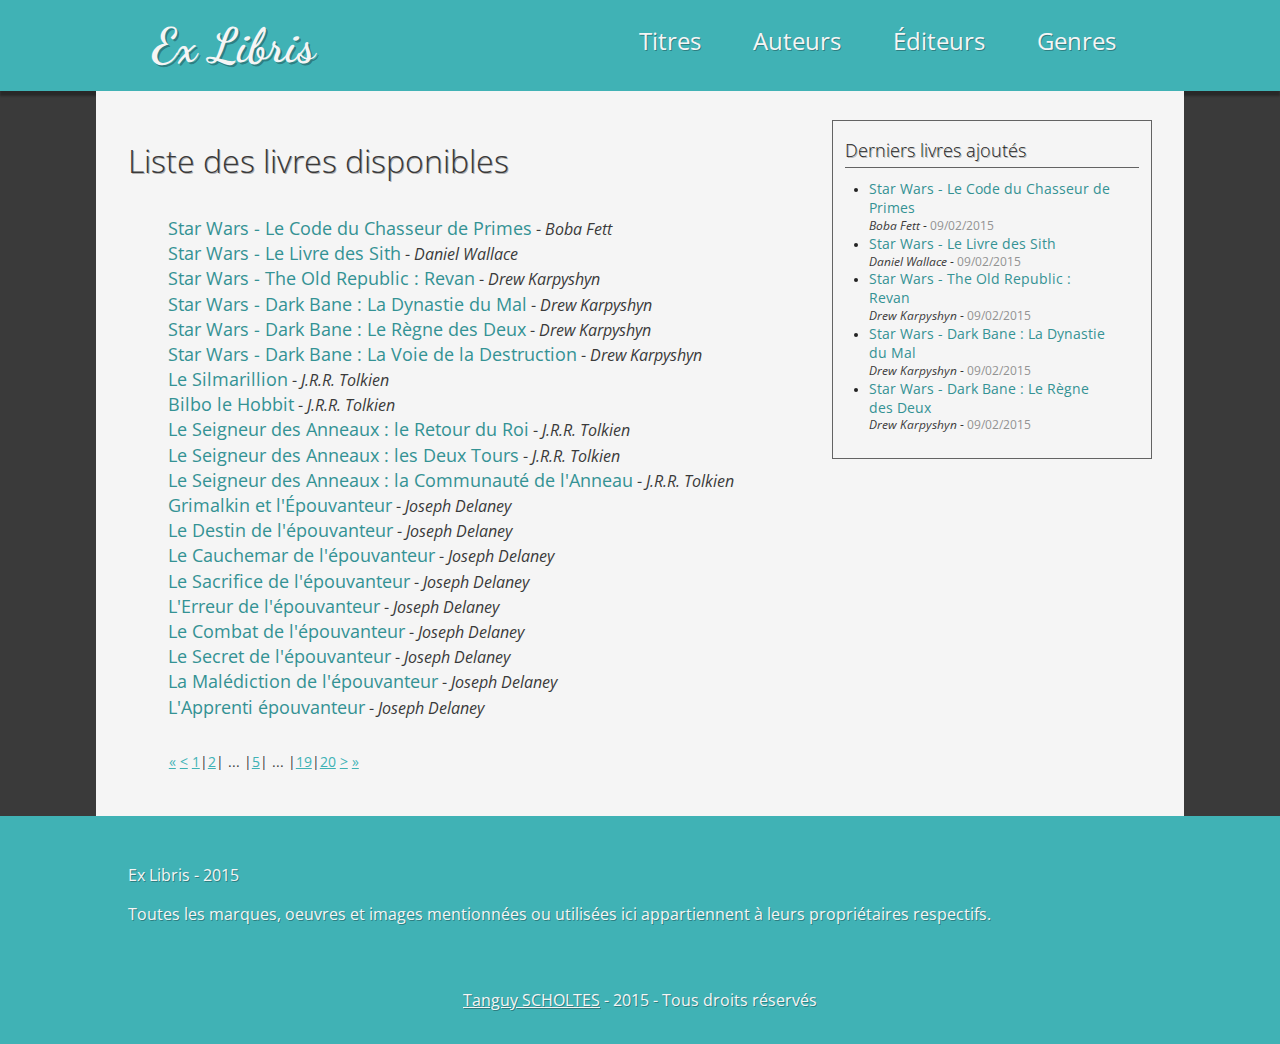
<file: index.html>
<!DOCTYPE html>
<!--[if lt IE 7]>      <html class="no-js lt-ie9 lt-ie8 lt-ie7" lang="fr"> <![endif]-->
<!--[if IE 7]>         <html class="no-js lt-ie9 lt-ie8" lang="fr"> <![endif]-->
<!--[if IE 8]>         <html class="no-js lt-ie9" lang="fr"> <![endif]-->
<!--[if gt IE 8]><!--> <html class="no-js" lang="fr"> <!--<![endif]-->
<head>
    <meta charset="utf-8">
    <meta http-equiv="X-UA-Compatible" content="IE=edge,chrome=1">
    <title>Accueil - Ex Libris</title>
    <meta name="description" content="">
    <meta name="viewport" content="width=device-width, initial-scale=1">

    <link rel="stylesheet" href="css/styles.css">

    <!--[if lt IE 9]>
        <script src="js/vendor/html5-3.6-respond-1.1.0.min.js"></script>
    <![endif]-->
</head>

<body>
    <!--[if lt IE 7]>
        <p class="browsehappy">You are using an <strong>outdated</strong> browser. Please <a href="http://browsehappy.com/">upgrade your browser</a> to improve your experience.</p>
    <![endif]-->
<div class="header-wrapper">
    <header class="header">
        <p class="title"><a href="index.html">Ex Libris</a></p>
        <nav class="top-menu">
            <ul class="top-menu-list">
                <li class="top-menu-item"><a class="top-menu-link" href="index.html">Titres</a></li>
                <li class="top-menu-item"><a class="top-menu-link" href="author-list.html">Auteurs</a></li>
                <li class="top-menu-item"><a class="top-menu-link" href="editor-list.html">Éditeurs</a></li>
                <li class="top-menu-item"><a class="top-menu-link" href="gender-list.html">Genres</a></li>
            </ul>
        </nav>
    </header>
</div>

<div class="content-wrapper">
<div class="main-wrapper">
    <main>
        <h1 class="main-title">Liste des livres disponibles</h1>
        <ul class="main-list">
            <li class="main-list-item"><a class="book-list-title" href="book-detail.html">Star Wars - Le Code du Chasseur de Primes</a> - <a class="book-list-author" href="author-detail.html">Boba Fett</a></li>
            <li class="main-list-item"><a class="book-list-title" href="book-detail.html">Star Wars - Le Livre des Sith</a> - <a class="book-list-author" href="author-detail.html">Daniel Wallace</a></li>
            <li class="main-list-item"><a class="book-list-title" href="book-detail.html">Star Wars - The Old Republic : Revan</a> - <a class="book-list-author" href="author-detail.html">Drew Karpyshyn</a></li>
            <li class="main-list-item"><a class="book-list-title" href="book-detail.html">Star Wars - Dark Bane : La Dynastie du Mal</a> - <a class="book-list-author" href="author-detail.html">Drew Karpyshyn</a></li>
            <li class="main-list-item"><a class="book-list-title" href="book-detail.html">Star Wars - Dark Bane : Le Règne des Deux</a> - <a class="book-list-author" href="author-detail.html">Drew Karpyshyn</a></li>
            <li class="main-list-item"><a class="book-list-title" href="book-detail.html">Star Wars - Dark Bane : La Voie de la Destruction</a> - <a class="book-list-author" href="author-detail.html">Drew Karpyshyn</a></li>
            <li class="main-list-item"><a class="book-list-title" href="book-detail.html">Le Silmarillion</a> - <a class="book-list-author" href="author-detail.html">J.R.R. Tolkien</a></li>
            <li class="main-list-item"><a class="book-list-title" href="book-detail.html">Bilbo le Hobbit</a> - <a class="book-list-author" href="author-detail.html">J.R.R. Tolkien</a></li>
            <li class="main-list-item"><a class="book-list-title" href="book-detail.html">Le Seigneur des Anneaux : le Retour du Roi</a> - <a class="book-list-author" href="author-detail.html">J.R.R. Tolkien</a></li>
            <li class="main-list-item"><a class="book-list-title" href="book-detail.html">Le Seigneur des Anneaux : les Deux Tours</a> - <a class="book-list-author" href="author-detail.html">J.R.R. Tolkien</a></li>
            <li class="main-list-item"><a class="book-list-title" href="book-detail.html">Le Seigneur des Anneaux : la Communauté de l'Anneau</a> - <a class="book-list-author" href="author-detail.html">J.R.R. Tolkien</a></li>
            <li class="main-list-item"><a class="book-list-title" href="book-detail.html">Grimalkin et l'Épouvanteur</a> - <a class="book-list-author" href="author-detail.html">Joseph Delaney</a></li>
            <li class="main-list-item"><a class="book-list-title" href="book-detail.html">Le Destin de l'épouvanteur</a> - <a class="book-list-author" href="author-detail.html">Joseph Delaney</a></li>
            <li class="main-list-item"><a class="book-list-title" href="book-detail.html">Le Cauchemar de l'épouvanteur</a> - <a class="book-list-author" href="author-detail.html">Joseph Delaney</a></li>
            <li class="main-list-item"><a class="book-list-title" href="book-detail.html">Le Sacrifice de l'épouvanteur</a> - <a class="book-list-author" href="author-detail.html">Joseph Delaney</a></li>
            <li class="main-list-item"><a class="book-list-title" href="book-detail.html">L'Erreur de l'épouvanteur</a> - <a class="book-list-author" href="author-detail.html">Joseph Delaney</a></li>
            <li class="main-list-item"><a class="book-list-title" href="book-detail.html">Le Combat de l'épouvanteur</a> - <a class="book-list-author" href="author-detail.html">Joseph Delaney</a></li>
            <li class="main-list-item"><a class="book-list-title" href="book-detail.html">Le Secret de l'épouvanteur</a> - <a class="book-list-author" href="author-detail.html">Joseph Delaney</a></li>
            <li class="main-list-item"><a class="book-list-title" href="book-detail.html">La Malédiction de l'épouvanteur</a> - <a class="book-list-author" href="author-detail.html">Joseph Delaney</a></li>
            <li class="main-list-item"><a class="book-list-title" href="book-detail.html">L'Apprenti épouvanteur</a> - <a class="book-list-author" href="author-detail.html">Joseph Delaney</a></li>
        </ul>
        <p class="pagination-line">
            <a class="pagination-item" href="#">«</a> <a class="pagination-item" href="#"><</a> <a class="pagination-item" href="#">1</a>|<a class="pagination-item" href="#">2</a>| ... |<a class="pagination-item" href="#">5</a>| ... |<a class="pagination-item" href="#">19</a>|<a class="pagination-item" href="#">20</a> <a class="pagination-item" href="#">></a> <a class="pagination-item" href="#">»</a>
        </p>
    </main> <!-- #main -->
</div>
<div class="side-block-wrapper">
    <article class="side-block">
        <h2 class="article-title">Derniers livres ajoutés</h2>
        <ul class="article-list">
            <li>
                <a class="book-list-title" href="book-detail.html">Star Wars - Le Code du Chasseur de Primes</a></br>
                <a class="book-list-author" href="author-detail.html">Boba Fett</a> - <span class="date">09/02/2015</span>
            </li>
            <li>
                <a class="book-list-title" href="book-detail.html">Star Wars - Le Livre des Sith</a></br>
                <a class="book-list-author" href="author-detail.html">Daniel Wallace</a> - <span class="date">09/02/2015</span>
            </li>
            <li>
                <a class="book-list-title" href="book-detail.html">Star Wars - The Old Republic : Revan</a></br>
                <a class="book-list-author" href="author-detail.html">Drew Karpyshyn</a> - <span class="date">09/02/2015</span>
            </li>
            <li>
                <a class="book-list-title" href="book-detail.html">Star Wars - Dark Bane : La Dynastie du Mal</a></br>
                <a class="book-list-author" href="author-detail.html">Drew Karpyshyn</a> - <span class="date">09/02/2015</span>
            </li>
            <li>
                <a class="book-list-title" href="book-detail.html">Star Wars - Dark Bane : Le Règne des Deux</a></br>
                <a class="book-list-author" href="author-detail.html">Drew Karpyshyn</a> - <span class="date">09/02/2015</span>
            </li>
        </ul>
    </article>
</div>
</div>

<div class="footer-wrapper">
    <footer class="footer">
        <p class="site">Ex Libris - 2015</p>
        <p class="disclaimer">Toutes les marques, oeuvres et images mentionnées ou utilisées ici appartiennent à leurs propriétaires respectifs.</p>
        <p class="developper"><a class="portfolio-link" href="http://tanguyscholtes.be">Tanguy SCHOLTES</a> - 2015 - Tous droits réservés</p>
    </footer>
</div>

</body>
</html>
</file>
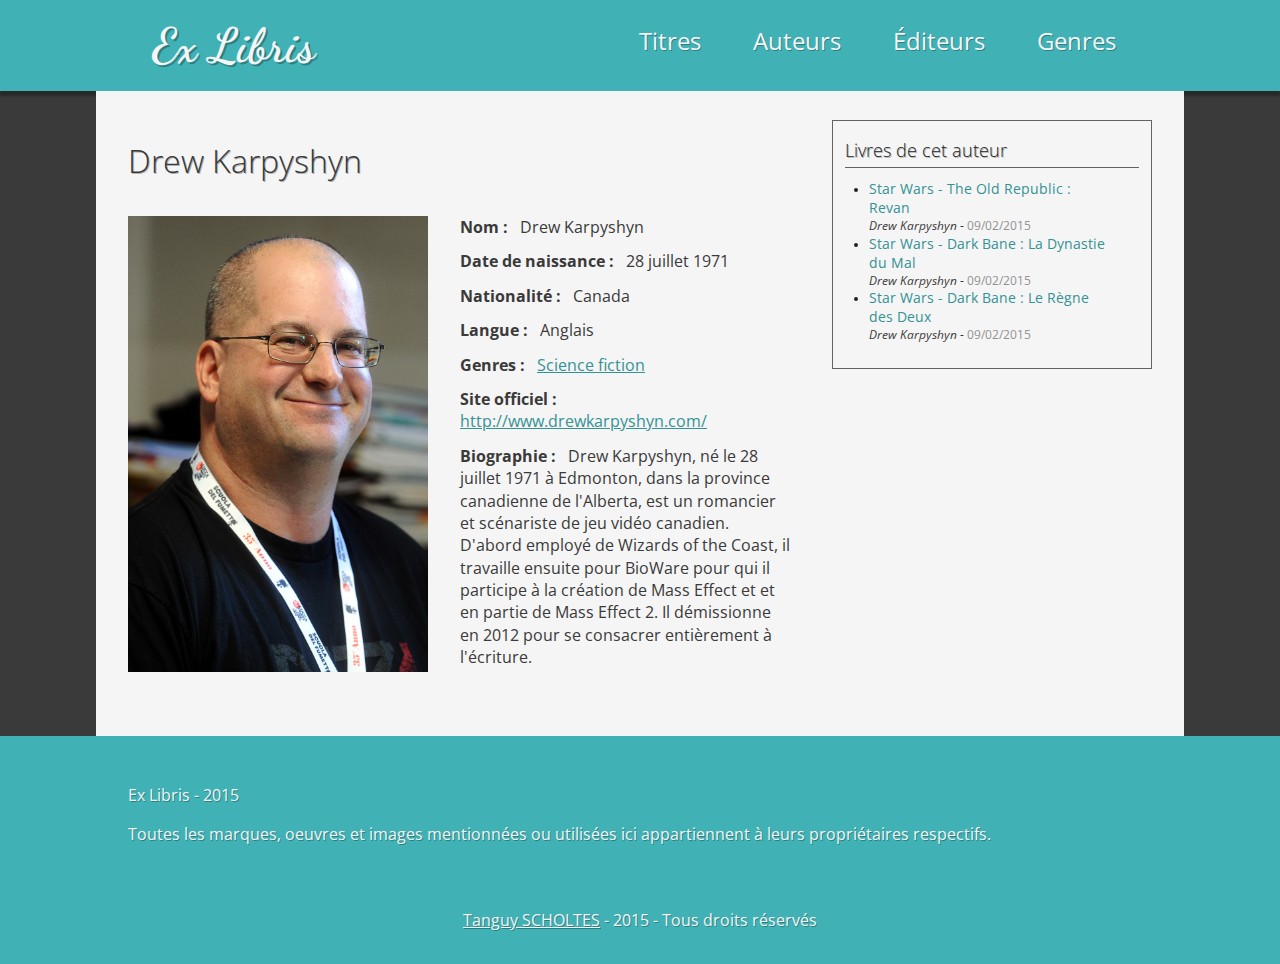
<file: author-detail.html>
<!DOCTYPE html>
<!--[if lt IE 7]>      <html class="no-js lt-ie9 lt-ie8 lt-ie7" lang="fr"> <![endif]-->
<!--[if IE 7]>         <html class="no-js lt-ie9 lt-ie8" lang="fr"> <![endif]-->
<!--[if IE 8]>         <html class="no-js lt-ie9" lang="fr"> <![endif]-->
<!--[if gt IE 8]><!--> <html class="no-js" lang="fr"> <!--<![endif]-->
<head>
    <meta charset="utf-8">
    <meta http-equiv="X-UA-Compatible" content="IE=edge,chrome=1">
    <title>Drew Karpyshyn - Ex Libris</title>
    <meta name="description" content="">
    <meta name="viewport" content="width=device-width, initial-scale=1">

    <link rel="stylesheet" href="css/styles.css">

    <!--[if lt IE 9]>
        <script src="js/vendor/html5-3.6-respond-1.1.0.min.js"></script>
    <![endif]-->
</head>

<body>
    <!--[if lt IE 7]>
        <p class="browsehappy">You are using an <strong>outdated</strong> browser. Please <a href="http://browsehappy.com/">upgrade your browser</a> to improve your experience.</p>
    <![endif]-->
<div class="header-wrapper">
    <header class="header">
        <p class="title"><a href="index.html">Ex Libris</a></p>
        <nav class="top-menu">
            <ul class="top-menu-list">
                <li class="top-menu-item"><a class="top-menu-link" href="index.html">Titres</a></li>
                <li class="top-menu-item"><a class="top-menu-link" href="author-list.html">Auteurs</a></li>
                <li class="top-menu-item"><a class="top-menu-link" href="editor-list.html">Éditeurs</a></li>
                <li class="top-menu-item"><a class="top-menu-link" href="gender-list.html">Genres</a></li>
            </ul>
        </nav>
    </header>
</div>
    
<div class="content-wrapper">
<div class="main-wrapper">
    <main>
        <h1 class="main-title">Drew Karpyshyn</h1>
        
        <img class="book-cover" src="img/Drew_Karpyshyn.JPG" alt="Photo de Drew Karpyshyn" title="Drew Karpyshyn" />
        
        <ul class="detail-list">
            <li class="detail-list-item"><span class="detail-list-title">Nom :</span> Drew Karpyshyn</li>
            <li class="detail-list-item"><span class="detail-list-title">Date de naissance :</span> 28 juillet 1971</li>
            <li class="detail-list-item"><span class="detail-list-title">Nationalité :</span> Canada</li>
            <li class="detail-list-item"><span class="detail-list-title">Langue :</span> Anglais</li>
            <li class="detail-list-item"><span class="detail-list-title">Genres :</span> <a class="detail-list-link" href="gender-detail.html">Science fiction</a></li>
            <li class="detail-list-item"><span class="detail-list-title">Site officiel :</span> <a class="detail-list-link" href="http://www.drewkarpyshyn.com/">http://www.drewkarpyshyn.com/</a></li>
            <li class="detail-list-item"><span class="detail-list-title">Biographie :</span> Drew Karpyshyn, né le 28 juillet 1971 à Edmonton, dans la province canadienne de l'Alberta, est un romancier et scénariste de jeu vidéo canadien. D'abord employé de Wizards of the Coast, il travaille ensuite pour BioWare pour qui il participe à la création de Mass Effect et et en partie de Mass Effect 2. Il démissionne en 2012 pour se consacrer entièrement à l'écriture.</li>
        </ul>
    </main> <!-- #main -->
</div>
    <div class="side-block-wrapper">
    
    <article class="side-block">
        <h2 class="article-title">Livres de cet auteur</h2>
        <ul class="article-list">
            <li>
                <a class="book-list-title" href="book-detail.html">Star Wars - The Old Republic : Revan</a></br>
                <a class="book-list-author" href="author-detail.html">Drew Karpyshyn</a> - <span class="date">09/02/2015</span>
            </li>
            <li>
                <a class="book-list-title" href="book-detail.html">Star Wars - Dark Bane : La Dynastie du Mal</a></br>
                <a class="book-list-author" href="author-detail.html">Drew Karpyshyn</a> - <span class="date">09/02/2015</span>
            </li>
            <li>
                <a class="book-list-title" href="book-detail.html">Star Wars - Dark Bane : Le Règne des Deux</a></br>
                <a class="book-list-author" href="author-detail.html">Drew Karpyshyn</a> - <span class="date">09/02/2015</span>
            </li>
        </ul>
    </article>
</div>
</div>
<div class="footer-wrapper">
    <footer class="footer">
        <p class="site">Ex Libris - 2015</p>
        <p class="disclaimer">Toutes les marques, oeuvres et images mentionnées ou utilisées ici appartiennent à leurs propriétaires respectifs.</p>
        <p class="developper"><a class="portfolio-link" href="http://tanguyscholtes.be">Tanguy SCHOLTES</a> - 2015 - Tous droits réservés</p>
    </footer>
</div>

</body>
</html>
</file>
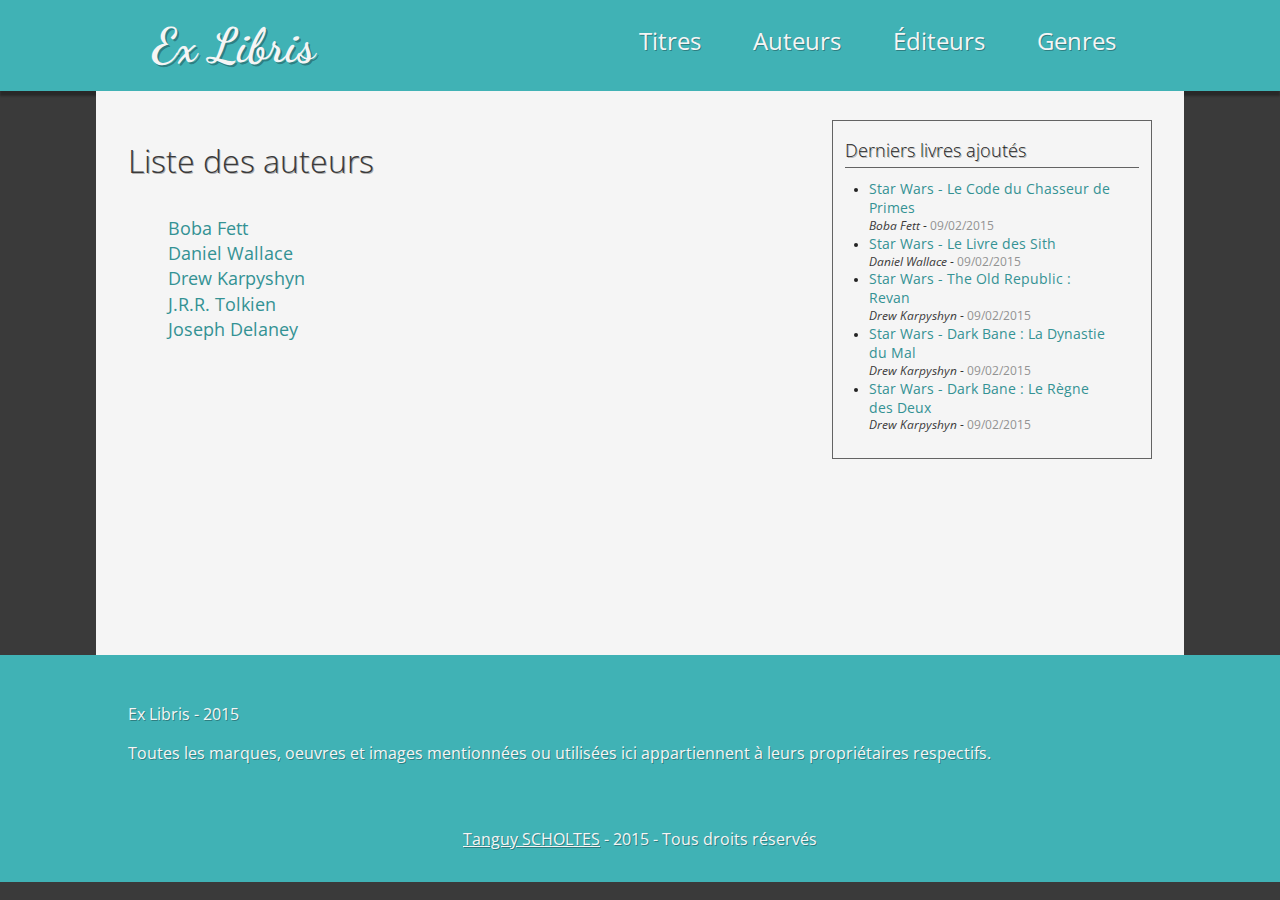
<file: author-list.html>
<!DOCTYPE html>
<!--[if lt IE 7]>      <html class="no-js lt-ie9 lt-ie8 lt-ie7" lang="fr"> <![endif]-->
<!--[if IE 7]>         <html class="no-js lt-ie9 lt-ie8" lang="fr"> <![endif]-->
<!--[if IE 8]>         <html class="no-js lt-ie9" lang="fr"> <![endif]-->
<!--[if gt IE 8]><!--> <html class="no-js" lang="fr"> <!--<![endif]-->
<head>
    <meta charset="utf-8">
    <meta http-equiv="X-UA-Compatible" content="IE=edge,chrome=1">
    <title>Auteurs - Ex Libris</title>
    <meta name="description" content="">
    <meta name="viewport" content="width=device-width, initial-scale=1">

    <link rel="stylesheet" href="css/styles.css">

    <!--[if lt IE 9]>
        <script src="js/vendor/html5-3.6-respond-1.1.0.min.js"></script>
    <![endif]-->
</head>

<body>
    <!--[if lt IE 7]>
        <p class="browsehappy">You are using an <strong>outdated</strong> browser. Please <a href="http://browsehappy.com/">upgrade your browser</a> to improve your experience.</p>
    <![endif]-->
<div class="header-wrapper">
    <header class="header">
        <p class="title"><a href="index.html">Ex Libris</a></p>
        <nav class="top-menu">
            <ul class="top-menu-list">
                <li class="top-menu-item"><a class="top-menu-link" href="index.html">Titres</a></li>
                <li class="top-menu-item"><a class="top-menu-link" href="author-list.html">Auteurs</a></li>
                <li class="top-menu-item"><a class="top-menu-link" href="editor-list.html">Éditeurs</a></li>
                <li class="top-menu-item"><a class="top-menu-link" href="gender-list.html">Genres</a></li>
            </ul>
        </nav>
    </header>
</div>

<div class="content-wrapper">
<div class="main-wrapper">
    <main>
        <h1 class="main-title">Liste des auteurs</h1>
        <ul class="main-list">
            <li class="main-list-item"><a class="book-list-title" href="author-detail.html">Boba Fett</a></li>
            <li class="main-list-item"><a class="book-list-title" href="author-detail.html">Daniel Wallace</a></li>
            <li class="main-list-item"><a class="book-list-title" href="author-detail.html">Drew Karpyshyn</a></li>
            <li class="main-list-item"><a class="book-list-title" href="author-detail.html">J.R.R. Tolkien</a></li>
            <li class="main-list-item"><a class="book-list-title" href="author-detail.html">Joseph Delaney</a></li>
        </ul>
    </main> <!-- #main -->
</div>
    <div class="side-block-wrapper">
    
    <article class="side-block">
        <h2 class="article-title">Derniers livres ajoutés</h2>
        <ul class="article-list">
            <li>
                <a class="book-list-title" href="book-detail.html">Star Wars - Le Code du Chasseur de Primes</a></br>
                <a class="book-list-author" href="author-detail.html">Boba Fett</a> - <span class="date">09/02/2015</span>
            </li>
            <li>
                <a class="book-list-title" href="book-detail.html">Star Wars - Le Livre des Sith</a></br>
                <a class="book-list-author" href="author-detail.html">Daniel Wallace</a> - <span class="date">09/02/2015</span>
            </li>
            <li>
                <a class="book-list-title" href="book-detail.html">Star Wars - The Old Republic : Revan</a></br>
                <a class="book-list-author" href="author-detail.html">Drew Karpyshyn</a> - <span class="date">09/02/2015</span>
            </li>
            <li>
                <a class="book-list-title" href="book-detail.html">Star Wars - Dark Bane : La Dynastie du Mal</a></br>
                <a class="book-list-author" href="author-detail.html">Drew Karpyshyn</a> - <span class="date">09/02/2015</span>
            </li>
            <li>
                <a class="book-list-title" href="book-detail.html">Star Wars - Dark Bane : Le Règne des Deux</a></br>
                <a class="book-list-author" href="author-detail.html">Drew Karpyshyn</a> - <span class="date">09/02/2015</span>
            </li>
        </ul>
    </article>
</div>
</div>

<div class="footer-wrapper">
    <footer class="footer">
        <p class="site">Ex Libris - 2015</p>
        <p class="disclaimer">Toutes les marques, oeuvres et images mentionnées ou utilisées ici appartiennent à leurs propriétaires respectifs.</p>
        <p class="developper"><a class="portfolio-link" href="http://tanguyscholtes.be">Tanguy SCHOLTES</a> - 2015 - Tous droits réservés</p>
    </footer>
</div>

</body>
</html>
</file>
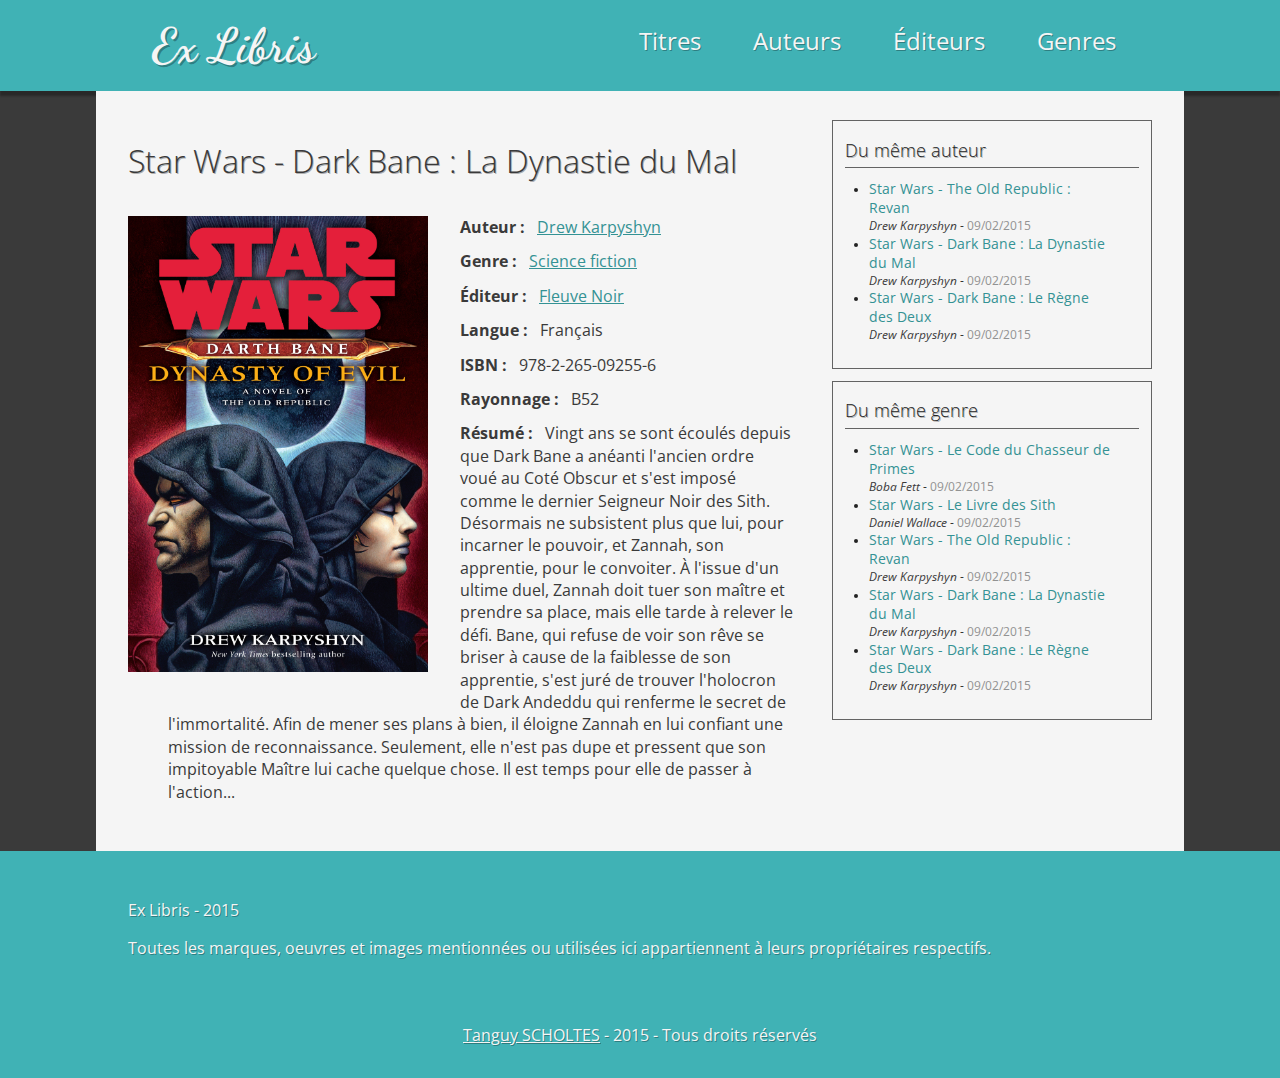
<file: book-detail.html>
<!DOCTYPE html>
<!--[if lt IE 7]>      <html class="no-js lt-ie9 lt-ie8 lt-ie7" lang="fr"> <![endif]-->
<!--[if IE 7]>         <html class="no-js lt-ie9 lt-ie8" lang="fr"> <![endif]-->
<!--[if IE 8]>         <html class="no-js lt-ie9" lang="fr"> <![endif]-->
<!--[if gt IE 8]><!--> <html class="no-js" lang="fr"> <!--<![endif]-->
<head>
    <meta charset="utf-8">
    <meta http-equiv="X-UA-Compatible" content="IE=edge,chrome=1">
    <title>Détails de livre - Ex Libris</title>
    <meta name="description" content="">
    <meta name="viewport" content="width=device-width, initial-scale=1">

    <link rel="stylesheet" href="css/styles.css">

    <!--[if lt IE 9]>
        <script src="js/vendor/html5-3.6-respond-1.1.0.min.js"></script>
    <![endif]-->
</head>

<body>
    <!--[if lt IE 7]>
        <p class="browsehappy">You are using an <strong>outdated</strong> browser. Please <a href="http://browsehappy.com/">upgrade your browser</a> to improve your experience.</p>
    <![endif]-->
<div class="header-wrapper">
    <header class="header">
        <p class="title"><a href="index.html">Ex Libris</a></p>
        <nav class="top-menu">
            <ul class="top-menu-list">
                <li class="top-menu-item"><a class="top-menu-link" href="index.html">Titres</a></li>
                <li class="top-menu-item"><a class="top-menu-link" href="author-list.html">Auteurs</a></li>
                <li class="top-menu-item"><a class="top-menu-link" href="editor-list.html">Éditeurs</a></li>
                <li class="top-menu-item"><a class="top-menu-link" href="gender-list.html">Genres</a></li>
            </ul>
        </nav>
    </header>
</div>

<div class="content-wrapper">
<div class="main-wrapper">
    <main>
        <h1 class="main-title">Star Wars - Dark Bane : La Dynastie du Mal</h1>
        
        <img class="book-cover" src="img/Dynasty_of_Evil.jpg" alt="Couverture du livre Star Wars - Dark Bane : La Dynastie du Mal" title="Couverture du livre Star Wars - Dark Bane : La Dynastie du Mal" />
        
        <ul class="detail-list">
            <li class="detail-list-item"><span class="detail-list-title">Auteur :</span> <a class="detail-list-link" href="author-detail.html">Drew Karpyshyn</a></li>
            <li class="detail-list-item"><span class="detail-list-title">Genre :</span> <a class="detail-list-link" href="gender-detail.html">Science fiction</a></li>
            <li class="detail-list-item"><span class="detail-list-title">Éditeur :</span> <a class="detail-list-link" href="editor-detail.html">Fleuve Noir</a></li>
            <li class="detail-list-item"><span class="detail-list-title">Langue :</span> Français</li>
            <li class="detail-list-item"><span class="detail-list-title">ISBN :</span> 978-2-265-09255-6</li>
            <li class="detail-list-item"><span class="detail-list-title">Rayonnage :</span> B52</li>
            <li class="detail-list-item"><span class="detail-list-title">Résumé :</span> Vingt ans se sont écoulés depuis que Dark Bane a anéanti l'ancien ordre voué au Coté Obscur et s'est imposé comme le dernier Seigneur Noir des Sith. Désormais ne subsistent plus que lui, pour incarner le pouvoir, et Zannah, son apprentie, pour le convoiter. À l'issue d'un ultime duel, Zannah doit tuer son maître et prendre sa place, mais elle tarde à relever le défi. Bane, qui refuse de voir son rêve se briser à cause de la faiblesse de son apprentie, s'est juré de trouver l'holocron de Dark Andeddu qui renferme le secret de l'immortalité. Afin de mener ses plans à bien, il éloigne Zannah en lui confiant une mission de reconnaissance. Seulement, elle n'est pas dupe et pressent que son impitoyable Maître lui cache quelque chose. Il est temps pour elle de passer à l'action...</li>
        </ul>
    </main> <!-- #main -->
</div>
    <div class="side-block-wrapper">
    
    <article class="side-block">
        <h2 class="article-title">Du même auteur</h2>
        <ul class="article-list">
            <li>
                <a class="book-list-title" href="book-detail.html">Star Wars - The Old Republic : Revan</a></br>
                <a class="book-list-author" href="author-detail.html">Drew Karpyshyn</a> - <span class="date">09/02/2015</span>
            </li>
            <li>
                <a class="book-list-title" href="book-detail.html">Star Wars - Dark Bane : La Dynastie du Mal</a></br>
                <a class="book-list-author" href="author-detail.html">Drew Karpyshyn</a> - <span class="date">09/02/2015</span>
            </li>
            <li>
                <a class="book-list-title" href="book-detail.html">Star Wars - Dark Bane : Le Règne des Deux</a></br>
                <a class="book-list-author" href="author-detail.html">Drew Karpyshyn</a> - <span class="date">09/02/2015</span>
            </li>
        </ul>
    </article>
    <article class="side-block">
        <h2 class="article-title">Du même genre</h2>
        <ul class="article-list">
            <li>
                <a class="book-list-title" href="book-detail.html">Star Wars - Le Code du Chasseur de Primes</a></br>
                <a class="book-list-author" href="author-detail.html">Boba Fett</a> - <span class="date">09/02/2015</span>
            </li>
            <li>
                <a class="book-list-title" href="book-detail.html">Star Wars - Le Livre des Sith</a></br>
                <a class="book-list-author" href="author-detail.html">Daniel Wallace</a> - <span class="date">09/02/2015</span>
            </li>
            <li>
                <a class="book-list-title" href="book-detail.html">Star Wars - The Old Republic : Revan</a></br>
                <a class="book-list-author" href="author-detail.html">Drew Karpyshyn</a> - <span class="date">09/02/2015</span>
            </li>
            <li>
                <a class="book-list-title" href="book-detail.html">Star Wars - Dark Bane : La Dynastie du Mal</a></br>
                <a class="book-list-author" href="author-detail.html">Drew Karpyshyn</a> - <span class="date">09/02/2015</span>
            </li>
            <li>
                <a class="book-list-title" href="book-detail.html">Star Wars - Dark Bane : Le Règne des Deux</a></br>
                <a class="book-list-author" href="author-detail.html">Drew Karpyshyn</a> - <span class="date">09/02/2015</span>
            </li>
        </ul>
    </article>
</div>
</div>

<div class="footer-wrapper">
    <footer class="footer">
        <p class="site">Ex Libris - 2015</p>
        <p class="disclaimer">Toutes les marques, oeuvres et images mentionnées ou utilisées ici appartiennent à leurs propriétaires respectifs.</p>
        <p class="developper"><a class="portfolio-link" href="http://tanguyscholtes.be">Tanguy SCHOLTES</a> - 2015 - Tous droits réservés</p>
    </footer>
</div>

</body>
</html>
</file>
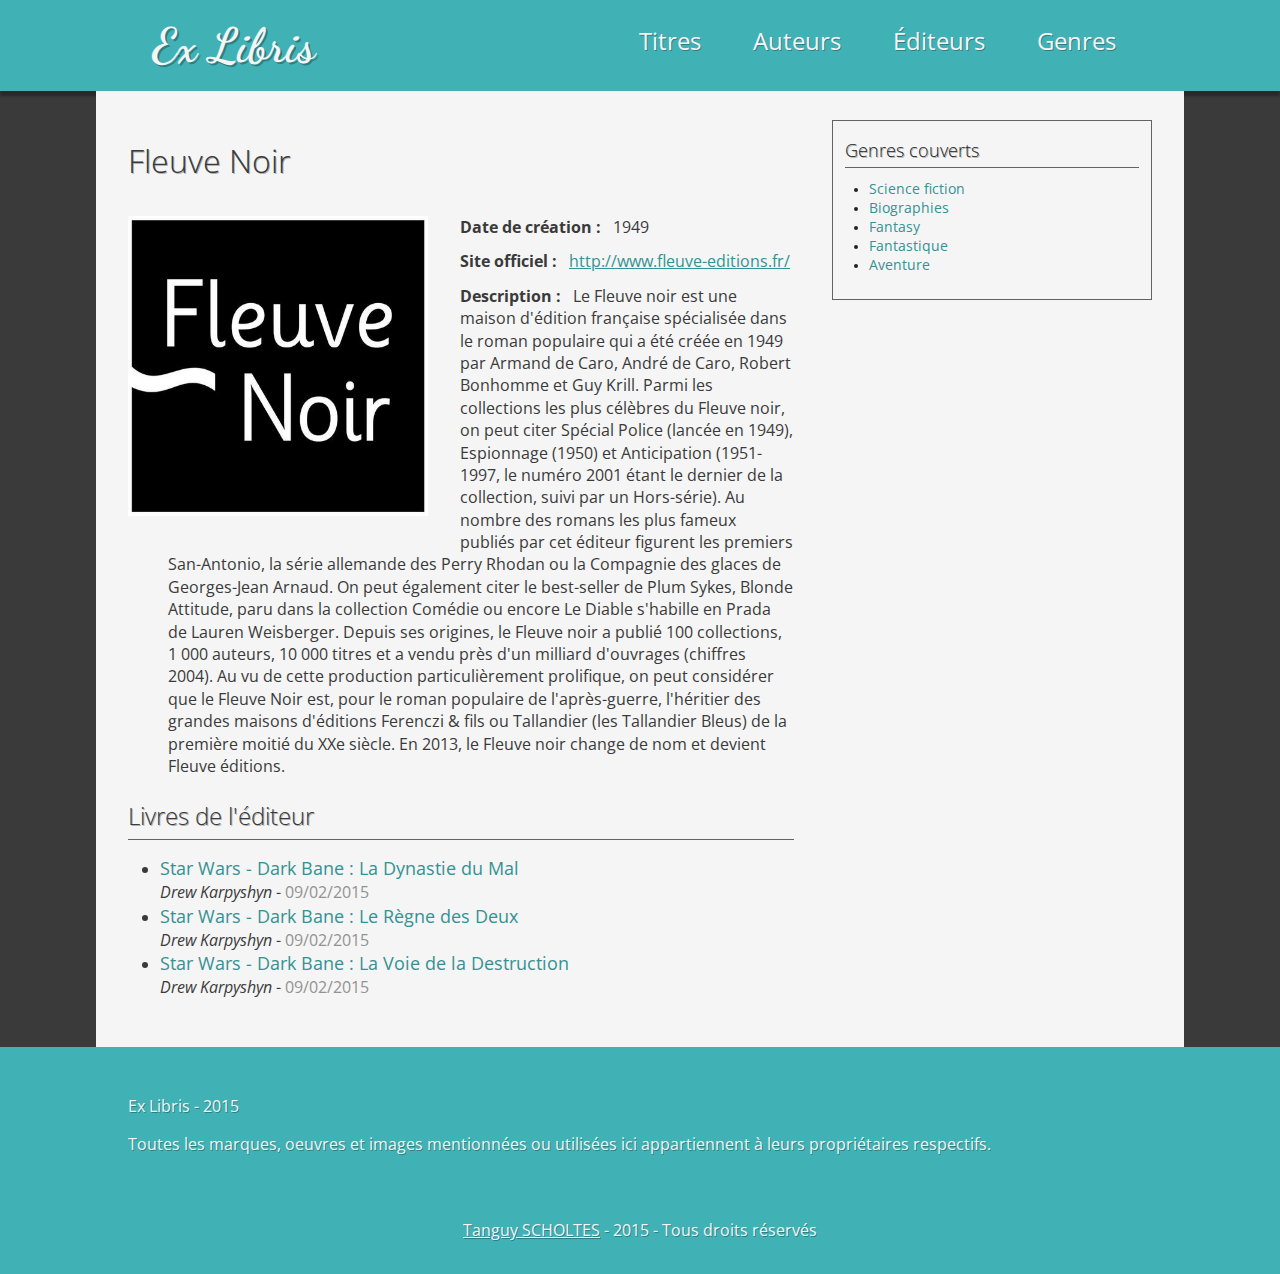
<file: editor-detail.html>
<!DOCTYPE html>
<!--[if lt IE 7]>      <html class="no-js lt-ie9 lt-ie8 lt-ie7" lang="fr"> <![endif]-->
<!--[if IE 7]>         <html class="no-js lt-ie9 lt-ie8" lang="fr"> <![endif]-->
<!--[if IE 8]>         <html class="no-js lt-ie9" lang="fr"> <![endif]-->
<!--[if gt IE 8]><!--> <html class="no-js" lang="fr"> <!--<![endif]-->
<head>
    <meta charset="utf-8">
    <meta http-equiv="X-UA-Compatible" content="IE=edge,chrome=1">
    <title>Fleuve Noir - Ex Libris</title>
    <meta name="description" content="">
    <meta name="viewport" content="width=device-width, initial-scale=1">

    <link rel="stylesheet" href="css/styles.css">

    <!--[if lt IE 9]>
        <script src="js/vendor/html5-3.6-respond-1.1.0.min.js"></script>
    <![endif]-->
</head>

<body>
    <!--[if lt IE 7]>
        <p class="browsehappy">You are using an <strong>outdated</strong> browser. Please <a href="http://browsehappy.com/">upgrade your browser</a> to improve your experience.</p>
    <![endif]-->
<div class="header-wrapper">
    <header class="header">
        <p class="title"><a href="index.html">Ex Libris</a></p>
        <nav class="top-menu">
            <ul class="top-menu-list">
                <li class="top-menu-item"><a class="top-menu-link" href="index.html">Titres</a></li>
                <li class="top-menu-item"><a class="top-menu-link" href="author-list.html">Auteurs</a></li>
                <li class="top-menu-item"><a class="top-menu-link" href="editor-list.html">Éditeurs</a></li>
                <li class="top-menu-item"><a class="top-menu-link" href="gender-list.html">Genres</a></li>
            </ul>
        </nav>
    </header>
</div>

<div class="content-wrapper">
<div class="main-wrapper">
    <main>
        <h1 class="main-title">Fleuve Noir</h1>
        
        <img class="editor-logo" src="img/fleuve-noir.jpg" alt="Logo des éditions Fleuve Noir" title="Éditions Fleuve Noir" />
        
        <ul class="detail-list">
            <li class="detail-list-item"><span class="detail-list-title">Date de création :</span> 1949</li>
            <li class="detail-list-item"><span class="detail-list-title">Site officiel :</span> <a class="detail-list-link" href="http://www.fleuve-editions.fr/">http://www.fleuve-editions.fr/</a></li>
            <li class="detail-list-item"><span class="detail-list-title">Description :</span> Le Fleuve noir est une maison d'édition française spécialisée dans le roman populaire qui a été créée en 1949 par Armand de Caro, André de Caro, Robert Bonhomme et Guy Krill. Parmi les collections les plus célèbres du Fleuve noir, on peut citer Spécial Police (lancée en 1949), Espionnage (1950) et Anticipation (1951-1997, le numéro 2001 étant le dernier de la collection, suivi par un Hors-série).

Au nombre des romans les plus fameux publiés par cet éditeur figurent les premiers San-Antonio, la série allemande des Perry Rhodan ou la Compagnie des glaces de Georges-Jean Arnaud. On peut également citer le best-seller de Plum Sykes, Blonde Attitude, paru dans la collection Comédie ou encore Le Diable s'habille en Prada de Lauren Weisberger.

Depuis ses origines, le Fleuve noir a publié 100 collections, 1 000 auteurs, 10 000 titres et a vendu près d'un milliard d'ouvrages (chiffres 2004). Au vu de cette production particulièrement prolifique, on peut considérer que le Fleuve Noir est, pour le roman populaire de l'après-guerre, l'héritier des grandes maisons d'éditions Ferenczi & fils ou Tallandier (les Tallandier Bleus) de la première moitié du XXe siècle.

En 2013, le Fleuve noir change de nom et devient Fleuve éditions.</li>
        </ul>
        
        <h2 class="article-title">Livres de l'éditeur</h2>
        <ul class="article-list">
            <li>
                <a class="book-list-title" href="book-detail.html">Star Wars - Dark Bane : La Dynastie du Mal</a></br>
                <a class="book-list-author" href="author-detail.html">Drew Karpyshyn</a> - <span class="date">09/02/2015</span>
            </li>
            <li>
                <a class="book-list-title" href="book-detail.html">Star Wars - Dark Bane : Le Règne des Deux</a></br>
                <a class="book-list-author" href="author-detail.html">Drew Karpyshyn</a> - <span class="date">09/02/2015</span>
            </li>
            <li>
                <a class="book-list-title" href="book-detail.html">Star Wars - Dark Bane : La Voie de la Destruction</a></br>
                <a class="book-list-author" href="author-detail.html">Drew Karpyshyn</a> - <span class="date">09/02/2015</span>
            </li>
        </ul>
    </main> <!-- #main -->
</div>
    <div class="side-block-wrapper">
    <article class="side-block">
        <h2 class="article-title">Genres couverts</h2>
        <ul class="article-list">
            <li>
                <a class="book-list-title" href="gender-detail.html">Science fiction</a>
            </li>
            <li>
                <a class="book-list-title" href="gender-detail.html">Biographies</a>
            </li>
            <li>
                <a class="book-list-title" href="gender-detail.html">Fantasy</a>
            </li>
            <li>
                <a class="book-list-title" href="gender-detail.html">Fantastique</a>
            </li>
            <li>
                <a class="book-list-title" href="gender-detail.html">Aventure</a>
            </li>
        </ul>
    </article>
</div>
</div>

<div class="footer-wrapper">
    <footer class="footer">
        <p class="site">Ex Libris - 2015</p>
        <p class="disclaimer">Toutes les marques, oeuvres et images mentionnées ou utilisées ici appartiennent à leurs propriétaires respectifs.</p>
        <p class="developper"><a class="portfolio-link" href="http://tanguyscholtes.be">Tanguy SCHOLTES</a> - 2015 - Tous droits réservés</p>
    </footer>
</div>

</body>
</html>
</file>
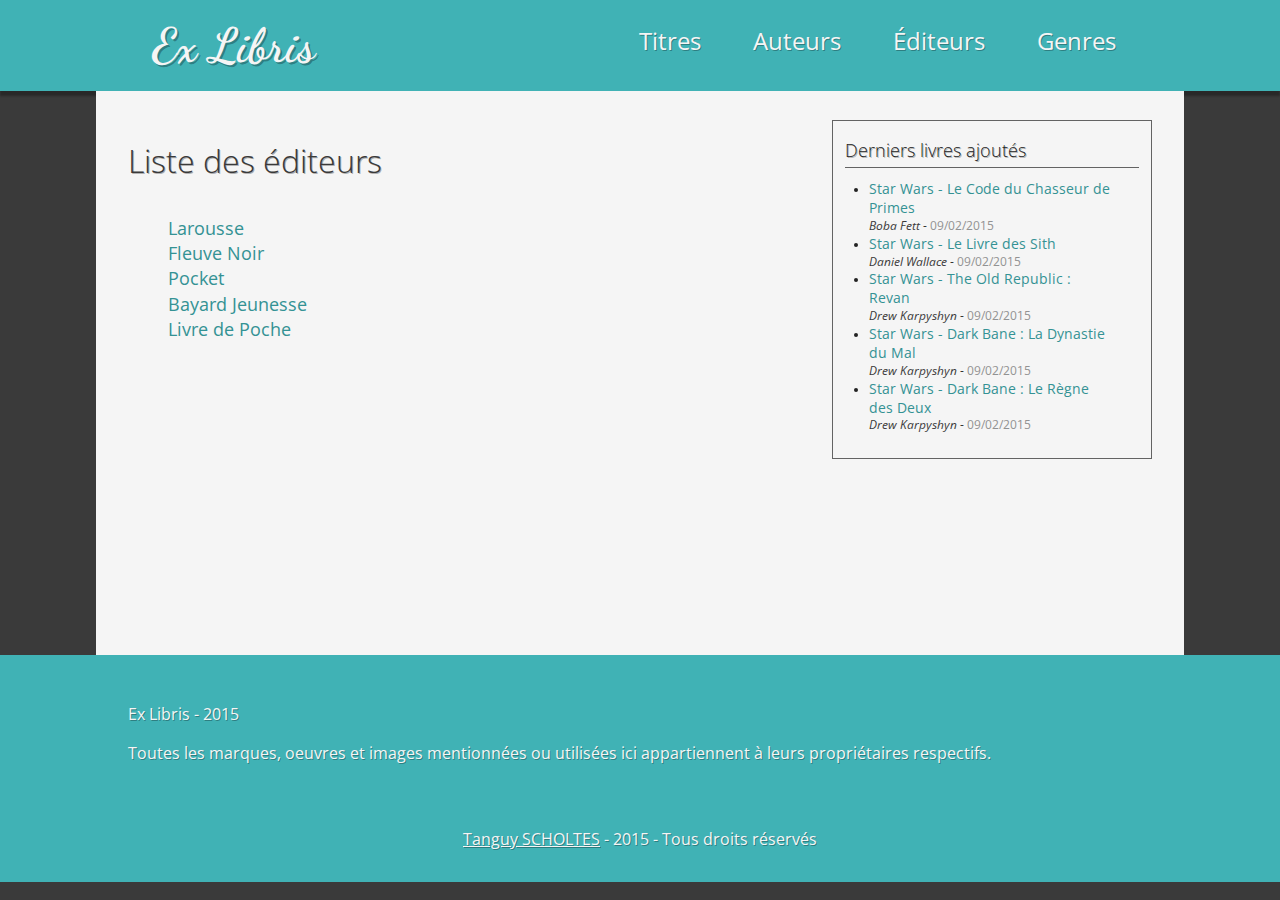
<file: editor-list.html>
<!DOCTYPE html>
<!--[if lt IE 7]>      <html class="no-js lt-ie9 lt-ie8 lt-ie7" lang="fr"> <![endif]-->
<!--[if IE 7]>         <html class="no-js lt-ie9 lt-ie8" lang="fr"> <![endif]-->
<!--[if IE 8]>         <html class="no-js lt-ie9" lang="fr"> <![endif]-->
<!--[if gt IE 8]><!--> <html class="no-js" lang="fr"> <!--<![endif]-->
<head>
    <meta charset="utf-8">
    <meta http-equiv="X-UA-Compatible" content="IE=edge,chrome=1">
    <title>Éditeurs - Ex Libris</title>
    <meta name="description" content="">
    <meta name="viewport" content="width=device-width, initial-scale=1">

    <link rel="stylesheet" href="css/styles.css">

    <!--[if lt IE 9]>
        <script src="js/vendor/html5-3.6-respond-1.1.0.min.js"></script>
    <![endif]-->
</head>

<body>
    <!--[if lt IE 7]>
        <p class="browsehappy">You are using an <strong>outdated</strong> browser. Please <a href="http://browsehappy.com/">upgrade your browser</a> to improve your experience.</p>
    <![endif]-->
<div class="header-wrapper">
    <header class="header">
        <p class="title"><a href="index.html">Ex Libris</a></p>
        <nav class="top-menu">
            <ul class="top-menu-list">
                <li class="top-menu-item"><a class="top-menu-link" href="index.html">Titres</a></li>
                <li class="top-menu-item"><a class="top-menu-link" href="author-list.html">Auteurs</a></li>
                <li class="top-menu-item"><a class="top-menu-link" href="editor-list.html">Éditeurs</a></li>
                <li class="top-menu-item"><a class="top-menu-link" href="gender-list.html">Genres</a></li>
            </ul>
        </nav>
    </header>
</div>

<div class="content-wrapper">
<div class="main-wrapper">
    <main>
        <h1 class="main-title">Liste des éditeurs</h1>
        <ul class="main-list">
            <li class="main-list-item"><a class="book-list-title" href="editor-detail.html">Larousse</a></li>
            <li class="main-list-item"><a class="book-list-title" href="editor-detail.html">Fleuve Noir</a></li>
            <li class="main-list-item"><a class="book-list-title" href="editor-detail.html">Pocket</a></li>
            <li class="main-list-item"><a class="book-list-title" href="editor-detail.html">Bayard Jeunesse</a></li>
            <li class="main-list-item"><a class="book-list-title" href="editor-detail.html">Livre de Poche</a></li>
        </ul>
    </main> <!-- #main -->
</div>
    <div class="side-block-wrapper">
    
    <article class="side-block">
        <h2 class="article-title">Derniers livres ajoutés</h2>
        <ul class="article-list">
            <li>
                <a class="book-list-title" href="book-detail.html">Star Wars - Le Code du Chasseur de Primes</a></br>
                <a class="book-list-author" href="author-detail.html">Boba Fett</a> - <span class="date">09/02/2015</span>
            </li>
            <li>
                <a class="book-list-title" href="book-detail.html">Star Wars - Le Livre des Sith</a></br>
                <a class="book-list-author" href="author-detail.html">Daniel Wallace</a> - <span class="date">09/02/2015</span>
            </li>
            <li>
                <a class="book-list-title" href="book-detail.html">Star Wars - The Old Republic : Revan</a></br>
                <a class="book-list-author" href="author-detail.html">Drew Karpyshyn</a> - <span class="date">09/02/2015</span>
            </li>
            <li>
                <a class="book-list-title" href="book-detail.html">Star Wars - Dark Bane : La Dynastie du Mal</a></br>
                <a class="book-list-author" href="author-detail.html">Drew Karpyshyn</a> - <span class="date">09/02/2015</span>
            </li>
            <li>
                <a class="book-list-title" href="book-detail.html">Star Wars - Dark Bane : Le Règne des Deux</a></br>
                <a class="book-list-author" href="author-detail.html">Drew Karpyshyn</a> - <span class="date">09/02/2015</span>
            </li>
        </ul>
    </article>
</div>
</div>

<div class="footer-wrapper">
    <footer class="footer">
        <p class="site">Ex Libris - 2015</p>
        <p class="disclaimer">Toutes les marques, oeuvres et images mentionnées ou utilisées ici appartiennent à leurs propriétaires respectifs.</p>
        <p class="developper"><a class="portfolio-link" href="http://tanguyscholtes.be">Tanguy SCHOLTES</a> - 2015 - Tous droits réservés</p>
    </footer>
</div>

</body>
</html>
</file>
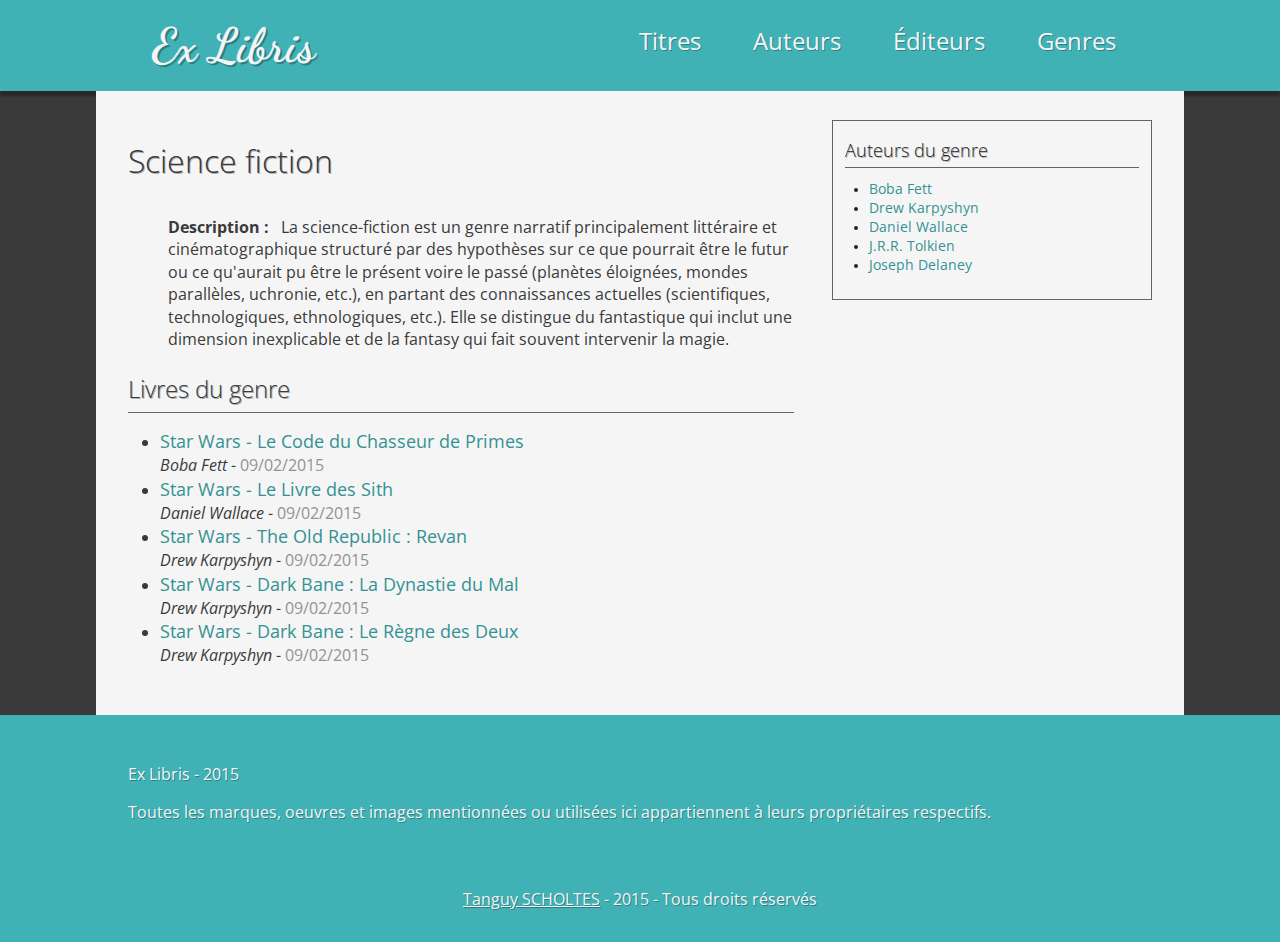
<file: gender-detail.html>
<!DOCTYPE html>
<!--[if lt IE 7]>      <html class="no-js lt-ie9 lt-ie8 lt-ie7" lang="fr"> <![endif]-->
<!--[if IE 7]>         <html class="no-js lt-ie9 lt-ie8" lang="fr"> <![endif]-->
<!--[if IE 8]>         <html class="no-js lt-ie9" lang="fr"> <![endif]-->
<!--[if gt IE 8]><!--> <html class="no-js" lang="fr"> <!--<![endif]-->
<head>
    <meta charset="utf-8">
    <meta http-equiv="X-UA-Compatible" content="IE=edge,chrome=1">
    <title>Science fiction - Ex Libris</title>
    <meta name="description" content="">
    <meta name="viewport" content="width=device-width, initial-scale=1">

    <link rel="stylesheet" href="css/styles.css">

    <!--[if lt IE 9]>
        <script src="js/vendor/html5-3.6-respond-1.1.0.min.js"></script>
    <![endif]-->
</head>

<body>
    <!--[if lt IE 7]>
        <p class="browsehappy">You are using an <strong>outdated</strong> browser. Please <a href="http://browsehappy.com/">upgrade your browser</a> to improve your experience.</p>
    <![endif]-->
<div class="header-wrapper">
    <header class="header">
        <p class="title"><a href="index.html">Ex Libris</a></p>
        <nav class="top-menu">
            <ul class="top-menu-list">
                <li class="top-menu-item"><a class="top-menu-link" href="index.html">Titres</a></li>
                <li class="top-menu-item"><a class="top-menu-link" href="author-list.html">Auteurs</a></li>
                <li class="top-menu-item"><a class="top-menu-link" href="editor-list.html">Éditeurs</a></li>
                <li class="top-menu-item"><a class="top-menu-link" href="gender-list.html">Genres</a></li>
            </ul>
        </nav>
    </header>
</div>

<div class="content-wrapper">
    <div class="main-wrapper">
        <main>
            <h1 class="main-title">Science fiction</h1>

            <ul class="detail-list">
                <li class="detail-list-item"><span class="detail-list-title">Description :</span> La science-fiction est un genre narratif principalement littéraire et cinématographique structuré par des hypothèses sur ce que pourrait être le futur ou ce qu'aurait pu être le présent voire le passé (planètes éloignées, mondes parallèles, uchronie, etc.), en partant des connaissances actuelles (scientifiques, technologiques, ethnologiques, etc.). Elle se distingue du fantastique qui inclut une dimension inexplicable et de la fantasy qui fait souvent intervenir la magie.</li>
            </ul>

            <h2 class="article-title">Livres du genre</h2>
            <ul class="article-list">
                <li>
                    <a class="book-list-title" href="book-detail.html">Star Wars - Le Code du Chasseur de Primes</a></br>
                    <a class="book-list-author" href="author-detail.html">Boba Fett</a> - <span class="date">09/02/2015</span>
                </li>
                <li>
                    <a class="book-list-title" href="book-detail.html">Star Wars - Le Livre des Sith</a></br>
                    <a class="book-list-author" href="author-detail.html">Daniel Wallace</a> - <span class="date">09/02/2015</span>
                </li>
                <li>
                    <a class="book-list-title" href="book-detail.html">Star Wars - The Old Republic : Revan</a></br>
                    <a class="book-list-author" href="author-detail.html">Drew Karpyshyn</a> - <span class="date">09/02/2015</span>
                </li>
                <li>
                    <a class="book-list-title" href="book-detail.html">Star Wars - Dark Bane : La Dynastie du Mal</a></br>
                    <a class="book-list-author" href="author-detail.html">Drew Karpyshyn</a> - <span class="date">09/02/2015</span>
                </li>
                <li>
                    <a class="book-list-title" href="book-detail.html">Star Wars - Dark Bane : Le Règne des Deux</a></br>
                    <a class="book-list-author" href="author-detail.html">Drew Karpyshyn</a> - <span class="date">09/02/2015</span>
                </li>
            </ul>
        </main> <!-- #main -->
    </div>
    <div class="side-block-wrapper">
        <article class="side-block">
            <h2 class="article-title">Auteurs du genre</h2>
            <ul class="article-list">
                <li>
                    <a class="book-list-title" href="author-detail.html">Boba Fett</a>
                </li>
                <li>
                    <a class="book-list-title" href="author-detail.html">Drew Karpyshyn</a>
                </li>
                <li>
                    <a class="book-list-title" href="author-detail.html">Daniel Wallace</a>
                </li>
                <li>
                    <a class="book-list-title" href="author-detail.html">J.R.R. Tolkien</a>
                </li>
                <li>
                    <a class="book-list-title" href="author-detail.html">Joseph Delaney</a>
                </li>
            </ul>
        </article>
    </div>
</div>

<div class="footer-wrapper">
    <footer class="footer">
        <p class="site">Ex Libris - 2015</p>
        <p class="disclaimer">Toutes les marques, oeuvres et images mentionnées ou utilisées ici appartiennent à leurs propriétaires respectifs.</p>
        <p class="developper"><a class="portfolio-link" href="http://tanguyscholtes.be">Tanguy SCHOLTES</a> - 2015 - Tous droits réservés</p>
    </footer>
</div>

</body>
</html>
</file>
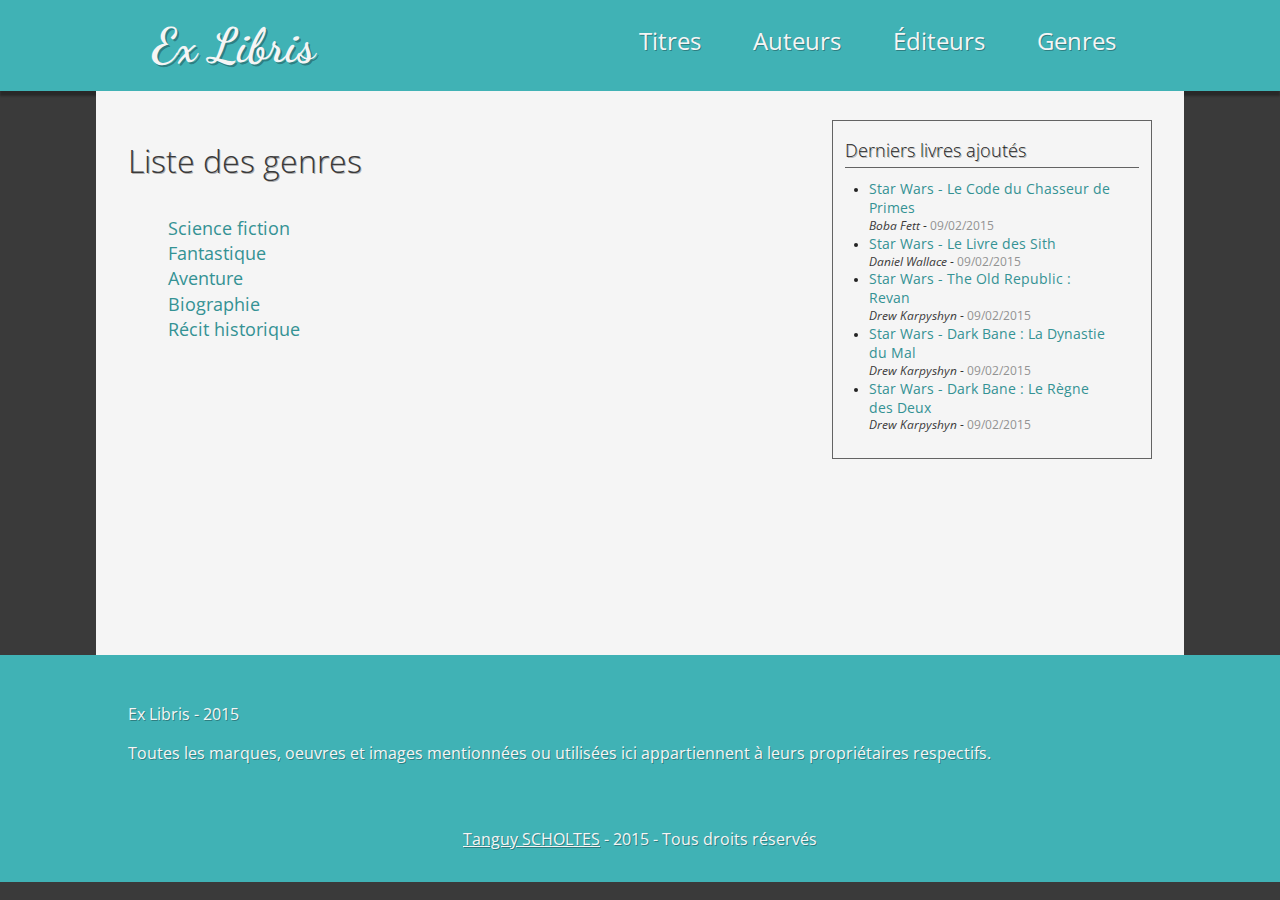
<file: gender-list.html>
<!DOCTYPE html>
<!--[if lt IE 7]>      <html class="no-js lt-ie9 lt-ie8 lt-ie7" lang="fr"> <![endif]-->
<!--[if IE 7]>         <html class="no-js lt-ie9 lt-ie8" lang="fr"> <![endif]-->
<!--[if IE 8]>         <html class="no-js lt-ie9" lang="fr"> <![endif]-->
<!--[if gt IE 8]><!--> <html class="no-js" lang="fr"> <!--<![endif]-->
<head>
    <meta charset="utf-8">
    <meta http-equiv="X-UA-Compatible" content="IE=edge,chrome=1">
    <title>Genres - Ex Libris</title>
    <meta name="description" content="">
    <meta name="viewport" content="width=device-width, initial-scale=1">

    <link rel="stylesheet" href="css/styles.css">

    <!--[if lt IE 9]>
        <script src="js/vendor/html5-3.6-respond-1.1.0.min.js"></script>
    <![endif]-->
</head>

<body>
    <!--[if lt IE 7]>
        <p class="browsehappy">You are using an <strong>outdated</strong> browser. Please <a href="http://browsehappy.com/">upgrade your browser</a> to improve your experience.</p>
    <![endif]-->
<div class="header-wrapper">
    <header class="header">
        <p class="title"><a href="index.html">Ex Libris</a></p>
        <nav class="top-menu">
            <ul class="top-menu-list">
                <li class="top-menu-item"><a class="top-menu-link" href="index.html">Titres</a></li>
                <li class="top-menu-item"><a class="top-menu-link" href="author-list.html">Auteurs</a></li>
                <li class="top-menu-item"><a class="top-menu-link" href="editor-list.html">Éditeurs</a></li>
                <li class="top-menu-item"><a class="top-menu-link" href="gender-list.html">Genres</a></li>
            </ul>
        </nav>
    </header>
</div>
    
<div class="content-wrapper">
    <div class="main-wrapper">
        <main>
            <h1 class="main-title">Liste des genres</h1>
            <ul class="main-list">
                <li class="main-list-item"><a class="book-list-title" href="gender-detail.html">Science fiction</a></li>
                <li class="main-list-item"><a class="book-list-title" href="gender-detail.html">Fantastique</a></li>
                <li class="main-list-item"><a class="book-list-title" href="gender-detail.html">Aventure</a></li>
                <li class="main-list-item"><a class="book-list-title" href="gender-detail.html">Biographie</a></li>
                <li class="main-list-item"><a class="book-list-title" href="gender-detail.html">Récit historique</a></li>
            </ul>
        </main> <!-- #main -->
    </div>
    <div class="side-block-wrapper">
        <article class="side-block">
            <h2 class="article-title">Derniers livres ajoutés</h2>
            <ul class="article-list">
                <li>
                    <a class="book-list-title" href="book-detail.html">Star Wars - Le Code du Chasseur de Primes</a></br>
                    <a class="book-list-author" href="author-detail.html">Boba Fett</a> - <span class="date">09/02/2015</span>
                </li>
                <li>
                    <a class="book-list-title" href="book-detail.html">Star Wars - Le Livre des Sith</a></br>
                    <a class="book-list-author" href="author-detail.html">Daniel Wallace</a> - <span class="date">09/02/2015</span>
                </li>
                <li>
                    <a class="book-list-title" href="book-detail.html">Star Wars - The Old Republic : Revan</a></br>
                    <a class="book-list-author" href="author-detail.html">Drew Karpyshyn</a> - <span class="date">09/02/2015</span>
                </li>
                <li>
                    <a class="book-list-title" href="book-detail.html">Star Wars - Dark Bane : La Dynastie du Mal</a></br>
                    <a class="book-list-author" href="author-detail.html">Drew Karpyshyn</a> - <span class="date">09/02/2015</span>
                </li>
                <li>
                    <a class="book-list-title" href="book-detail.html">Star Wars - Dark Bane : Le Règne des Deux</a></br>
                    <a class="book-list-author" href="author-detail.html">Drew Karpyshyn</a> - <span class="date">09/02/2015</span>
                </li>
            </ul>
        </article>
    </div>
</div>

<div class="footer-wrapper">
    <footer class="footer">
        <p class="site">Ex Libris - 2015</p>
        <p class="disclaimer">Toutes les marques, oeuvres et images mentionnées ou utilisées ici appartiennent à leurs propriétaires respectifs.</p>
        <p class="developper"><a class="portfolio-link" href="http://tanguyscholtes.be">Tanguy SCHOLTES</a> - 2015 - Tous droits réservés</p>
    </footer>
</div>

</body>
</html>
</file>
<file: css/styles.css>
@import url(http://fonts.googleapis.com/css?family=Dancing+Script:400,700);@import url(http://fonts.googleapis.com/css?family=Open+Sans:400,700,400italic);/*! normalize.css v1.1.3 | MIT License | git.io/normalize */article,aside,details,figcaption,figure,footer,header,hgroup,main,nav,section,summary{display:block}audio,canvas,video{display:inline-block;*display:inline;*zoom:1}audio:not([controls]){display:none;height:0}[hidden]{display:none}html{font-size:100%;-ms-text-size-adjust:100%;-webkit-text-size-adjust:100%}html,button,input,select,textarea{font-family:sans-serif}body{margin:0}a:focus{outline:thin dotted}a:active,a:hover{outline:0}h1{font-size:2em;margin:0.67em 0}h2{font-size:1.5em;margin:0.83em 0}h3{font-size:1.17em;margin:1em 0}h4{font-size:1em;margin:1.33em 0}h5{font-size:0.83em;margin:1.67em 0}h6{font-size:0.67em;margin:2.33em 0}abbr[title]{border-bottom:1px dotted}b,strong{font-weight:bold}blockquote{margin:1em 40px}dfn{font-style:italic}hr{-moz-box-sizing:content-box;box-sizing:content-box;height:0}mark{background:#ff0;color:#000}p,pre{margin:1em 0}code,kbd,pre,samp{font-family:monospace,serif;_font-family:'courier new',monospace;font-size:1em}pre{white-space:pre;white-space:pre-wrap;word-wrap:break-word}q{quotes:none}q:before,q:after{content:'';content:none}small{font-size:80%}sub,sup{font-size:75%;line-height:0;position:relative;vertical-align:baseline}sup{top:-0.5em}sub{bottom:-0.25em}dl,menu,ol,ul{margin:1em 0}dd{margin:0 0 0 40px}menu,ol,ul{padding:0 0 0 40px}nav ul,nav ol{list-style:none;list-style-image:none}img{border:0;-ms-interpolation-mode:bicubic}svg:not(:root){overflow:hidden}figure{margin:0}form{margin:0}fieldset{border:1px solid #c0c0c0;margin:0 2px;padding:0.35em 0.625em 0.75em}legend{border:0;padding:0;white-space:normal;*margin-left:-7px}button,input,select,textarea{font-size:100%;margin:0;vertical-align:baseline;*vertical-align:middle}button,input{line-height:normal}button,select{text-transform:none}button,html input[type="button"],input[type="reset"],input[type="submit"]{-webkit-appearance:button;cursor:pointer;*overflow:visible}button[disabled],html input[disabled]{cursor:default}input[type="checkbox"],input[type="radio"]{box-sizing:border-box;padding:0;*height:13px;*width:13px}input[type="search"]{-webkit-appearance:textfield;-moz-box-sizing:content-box;-webkit-box-sizing:content-box;box-sizing:content-box}input[type="search"]::-webkit-search-cancel-button,input[type="search"]::-webkit-search-decoration{-webkit-appearance:none}button::-moz-focus-inner,input::-moz-focus-inner{border:0;padding:0}textarea{overflow:auto;vertical-align:top}table{border-collapse:collapse;border-spacing:0}/*! HTML5 Boilerplate v4.3.0 | MIT License | http://h5bp.com/ */html,button,input,select,textarea{color:#222}html{font-size:1em;line-height:1.4}::-moz-selection{background:#b3d4fc;text-shadow:none}::selection{background:#b3d4fc;text-shadow:none}hr{display:block;height:1px;border:0;border-top:1px solid #ccc;margin:1em 0;padding:0}audio,canvas,img,video{vertical-align:middle}fieldset{border:0;margin:0;padding:0}textarea{resize:vertical}.browsehappy{margin:0.2em 0;background:#ccc;color:#000;padding:0.2em 0}.ir{background-color:transparent;border:0;overflow:hidden;*text-indent:-9999px}.ir:before{content:"";display:block;width:0;height:150%}.hidden{display:none !important;visibility:hidden}.visuallyhidden{border:0;clip:rect(0 0 0 0);height:1px;margin:-1px;overflow:hidden;padding:0;position:absolute;width:1px}.visuallyhidden.focusable:active,.visuallyhidden.focusable:focus{clip:auto;height:auto;margin:0;overflow:visible;position:static;width:auto}.invisible{visibility:hidden}.clearfix:before,.clearfix:after{content:" ";display:table}.clearfix:after{clear:both}.clearfix{*zoom:1}@media print{*{background:transparent !important;color:#000 !important;box-shadow:none !important;text-shadow:none !important}a,a:visited{text-decoration:underline}a[href]:after{content:" (" attr(href) ")"}abbr[title]:after{content:" (" attr(title) ")"}.ir a:after,a[href^="javascript:"]:after,a[href^="#"]:after{content:""}pre,blockquote{border:1px solid #999;page-break-inside:avoid}thead{display:table-header-group}tr,img{page-break-inside:avoid}img{max-width:100% !important}@page{margin:0.5cm;}p,h2,h3{orphans:3;widows:3}h2,h3{page-break-after:avoid}}html{background-color:#3a3a3a;width:100%}body{width:100%;font-family:'Open Sans',sans-serif}.header-wrapper{width:100%;background-color:#40B2B5;box-shadow:0 5px 2px rgba(0,0,0,0.3)}.header{width:80%;margin:0 auto;position:relative}.header .top-menu-link{color:#f5f5f5;text-decoration:none;padding:0.25em 0.5em;border-radius:15px;transition:background-color 0.5s ease}.header .top-menu-link:hover{background-color:#349294;transition:background-color 0.5s ease}.title{display:inline-block;margin:0.25em 0.5em;font-size:3em;font-weight:bold;font-family:'Dancing Script',sans-serif;text-shadow:2px 2px 0 rgba(0,0,0,0.3)}.title a{color:#f5f5f5;text-decoration:none}.top-menu{display:inline-block;position:absolute;right:0;top:1.5em}.top-menu-list{list-style-type:none;display:inline-block;margin:0}.top-menu-item{display:inline-block;font-size:1.5em;text-shadow:1px 1px 0 rgba(0,0,0,0.3);margin-right:1em}.content-wrapper{overflow:auto;display:block;min-height:500px}.main-wrapper{background-color:#f5f5f5;width:80%;margin:0 auto;padding:2em;color:#3a3a3a;position:relative;overflow:auto;display:block;min-height:500px}main{width:65%;overflow:auto}.main-title{margin:0 0 1em 0;padding-top:0.5em;text-shadow:1px 1px 0 rgba(0,0,0,0.3);font-weight:200}.main-list{list-style-type:none;margin:2em 0}.book-list-title{font-size:1.125em;color:#349294;text-decoration:none}.book-list-title:hover{color:#40B2B5;text-decoration:underline;text-shadow:1px 1px 0 rgba(0,0,0,0.1)}.book-list-author{color:#3a3a3a;font-style:italic;text-decoration:none}.book-list-author:hover{color:#636363;text-decoration:underline}.pagination-line{font-size:0.85em;margin-left:3em}.pagination-item{color:#40B2B5}.pagination-item:hover{color:#636363;text-decoration:none}.side-block-wrapper{position:absolute;top:7.5em;right:8em;width:25%;overflow:auto}.side-block{border:1px solid #636363;font-size:0.75em;padding:1em;margin-bottom:1em}.article-title{margin:0;padding:0.25em 0;text-shadow:1px 1px 0 rgba(0,0,0,0.3);font-weight:200;border-bottom:1px solid #636363}.article-list{padding:0 2em}.date{color:#929292}.footer-wrapper{width:100%;background-color:#40B2B5;color:#f5f5f5;min-height:10em;text-shadow:1px 1px 0 rgba(0,0,0,0.3)}.footer{width:80%;margin:0 auto;padding-top:2em}.developper{margin:2em 0 0 0;padding:2em;text-align:center;display:block}.portfolio-link{color:#f5f5f5}.book-cover{float:left;margin:0 2em 2em 0;width:300px;height:456.5px}.detail-list{list-style-type:none}.detail-list-item{margin-bottom:0.75em}.detail-list-title{font-weight:bold;margin-right:0.5em}.detail-list-link{color:#349294}.detail-list-link:hover{color:#40B2B5}.editor-logo{float:left;margin:0 2em 2em 0;width:300px;height:300px}
</file>
